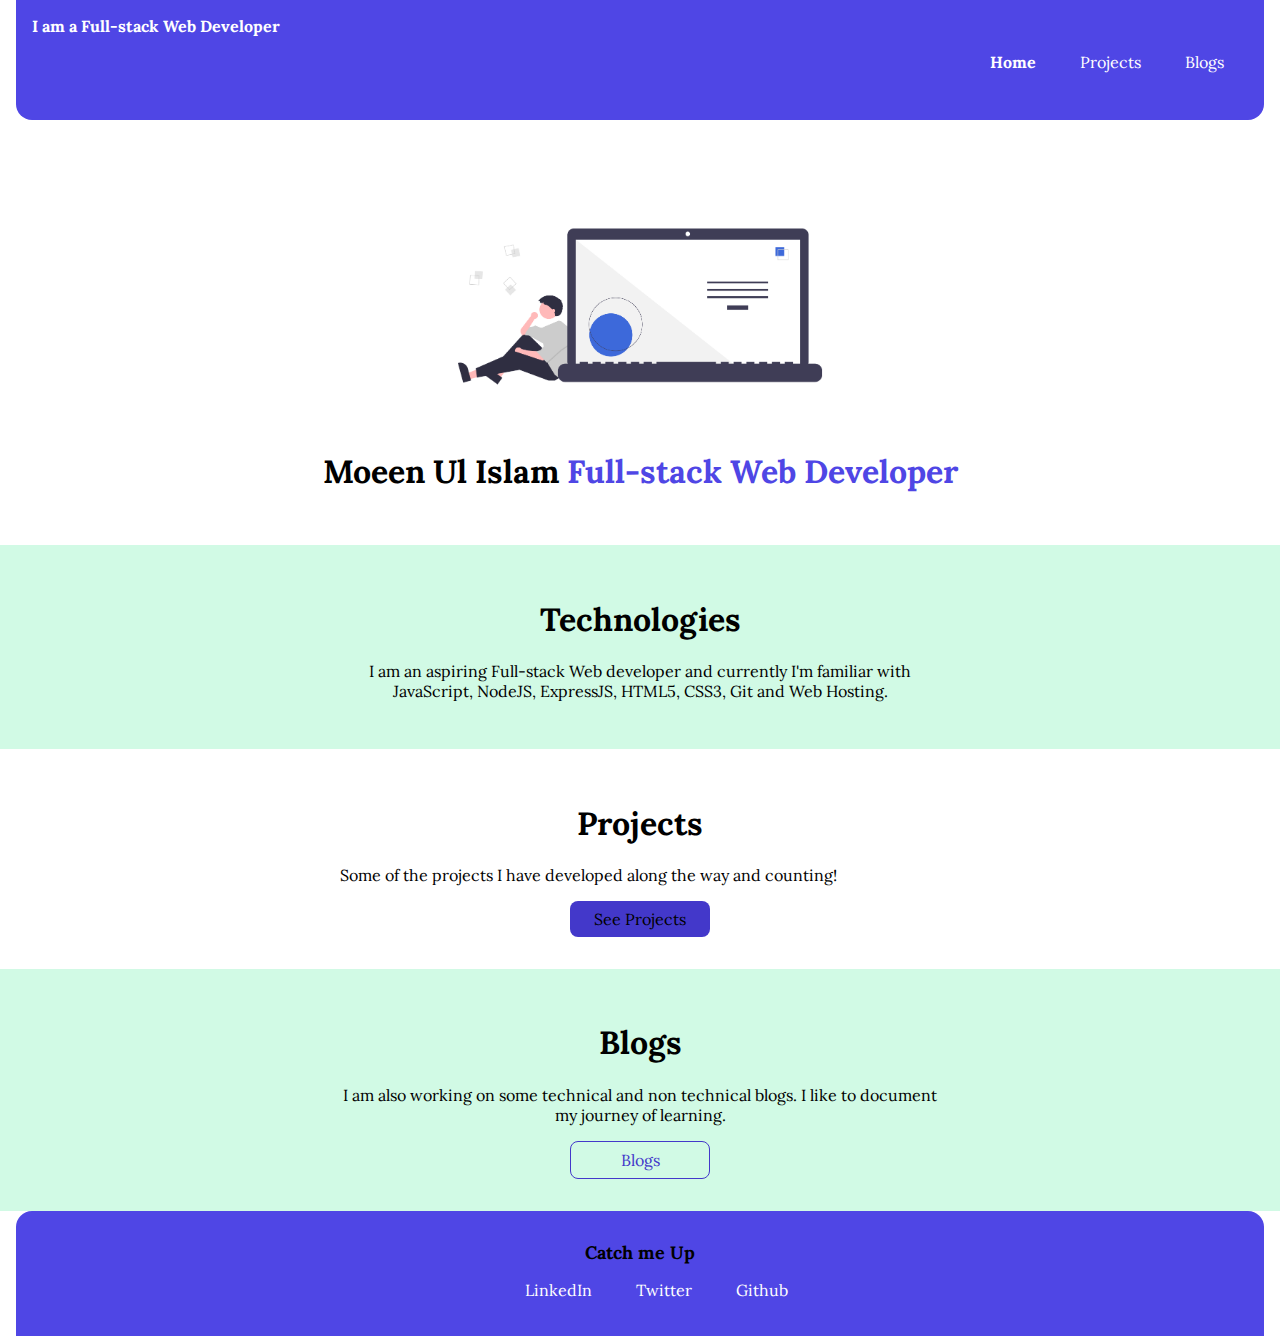
<file: index.html>
<!DOCTYPE html>
<html lang="en">
<head>
    <meta charset="UTF-8">
    <meta http-equiv="X-UA-Compatible" content="IE=edge">
    <meta name="viewport" content="width=device-width, initial-scale=1.0">
    <link rel="stylesheet" href="styles.css">
    <link rel="icon" href="./images/favicon.png">
    <title>Moeen Ul Islam</title>
        <!-- media preview -->
        <meta property="og:title" name="twitter:title" itemprop="name" content="Moeen Ul Islam">
        <meta property="og:site_name" content="Moeen Ul Islam">
        <meta property="og:description" name="twitter:description" itemprop="description" content="Checkout my work, interests and blogs here!">
        <meta property="og:type" content="website">
        <meta property="og:image" name="twitter:image:src" itemprop="image" content="./images/preview.png">
        <meta property="og:image:width" content="300">
        <meta property="og:image:height" content="300">
        <meta property="og:url" content="https://moeen.netlify.app/">
        <meta property="twitter:card" content="summary_large_image">
        <meta property="og:image:alt" name="twitter:image:alt" content="LOGO">
        <!-- media preview -->
</head>
<body>
    
<nav class="navigation-bar">
    <div class="nav-div">I am a Full-stack Web Developer</div>
    <ul class="list-nav">
        <li class="list-item-nav"><a class="link-nav link-active" href="/">Home</a></li>
        <li class="list-item-nav"><a class="link-nav" href="/projects.html">Projects</a></li>
        <li class="list-item-nav"><a class="link-nav" href="/blogs.html">Blogs</a></li>
    </ul>
</nav>


<header class="header">
    <img class="header-img" src="./images/header.png" alt="">
    <h1 class="header-heading">Moeen Ul Islam <span class="special-heading">Full-stack Web Developer</span></h1>
</header>

<section class="section colored">
    <div class="section-container">
        <h1>Technologies</h1>
        <p>I am an aspiring Full-stack Web developer and currently I'm familiar with JavaScript, NodeJS, ExpressJS, HTML5, CSS3, Git and Web Hosting.</p>
    </div>
</section>

<section class="section">
    <div class="section-container">
        <h1>Projects</h1>
            <neoG>Some of the projects I have developed along the way and counting!</p>
            <a class="link link-primary" href="./projects.html">See Projects</a>

    </div>
</section>

<section class="section colored">
    <div class="section-container">
        <h1>Blogs</h1>
        <p>I am also working on some technical and non technical blogs. I like to document my journey of learning.</p>
        <a class="link link-secondary" href="./blogs.html">Blogs</a>
    </div>
</section>


<footer class="footer">
    <div class="footer-heading">Catch me Up</div>
    <ul class="list-foot">
        <li class="list-item-foot">
            <a class="foot-link" href="https://www.linkedin.com/in/moeenulislam" target="_blank">LinkedIn</a>
        </li>

        <li class="list-item-foot">
            <a class="foot-link" href="https://twitter.com/moeenulislam_" target="_blank">Twitter</a>
        </li>

        <li class="list-item-foot">
            <a class="foot-link" href="https://github.com/moeen-ul-islam" target="_blank">Github</a>
        </li>
    </ul>
</footer>

</body>
</html>
</file>
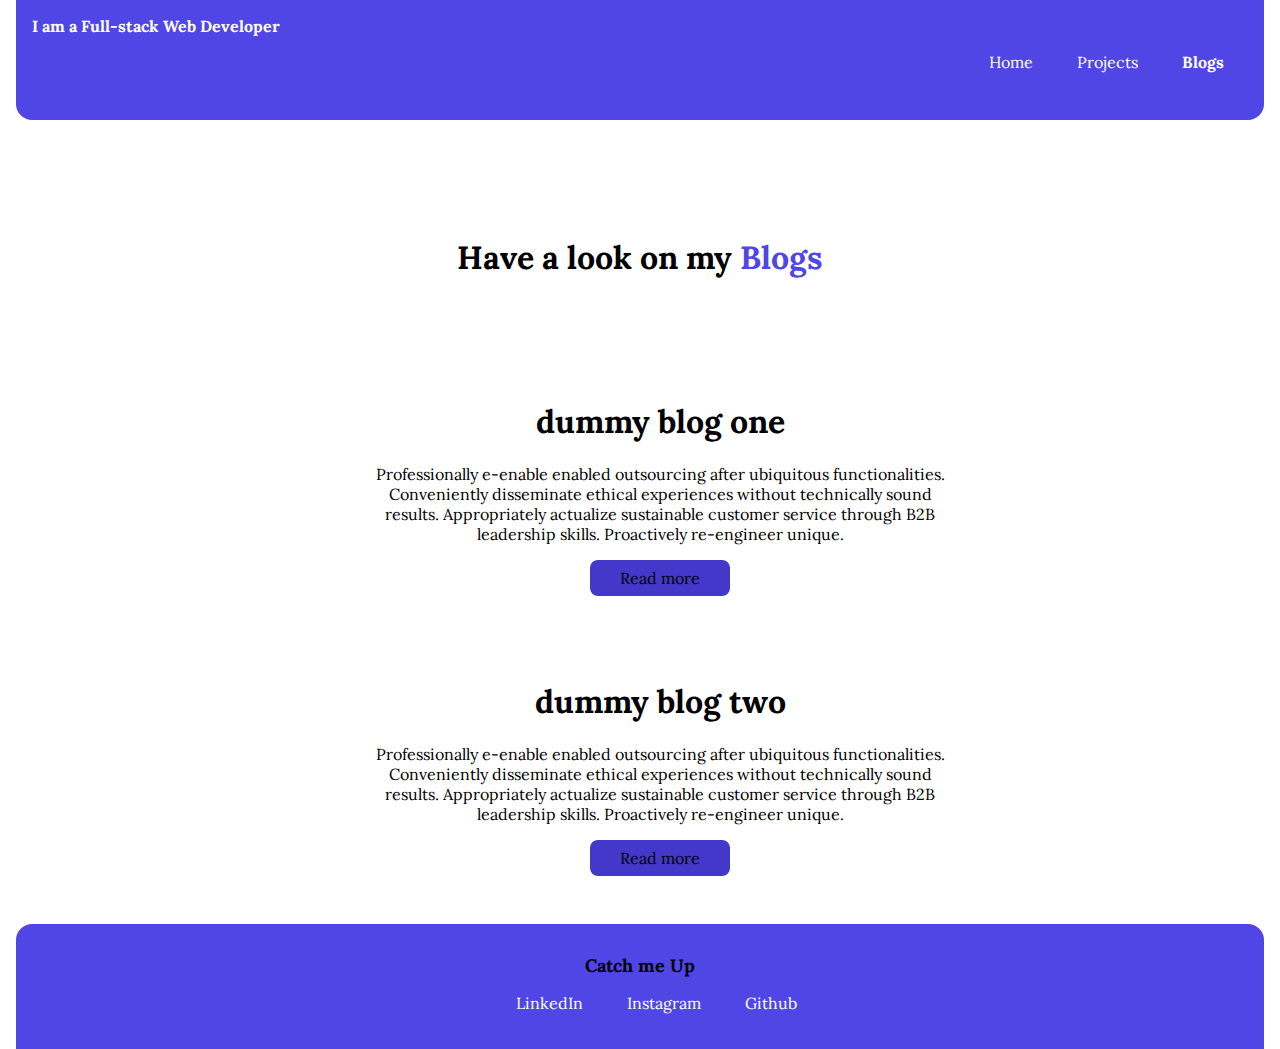
<file: blogs.html>
<!DOCTYPE html>
<html lang="en">
  <head>
    <meta charset="UTF-8" />
    <meta http-equiv="X-UA-Compatible" content="IE=edge" />
    <meta name="viewport" content="width=device-width, initial-scale=1.0" />
    <link rel="stylesheet" href="/styles.css" />
    <link rel="icon" href="./images/favicon.png">
    <title>blogs | Moeen Ul Islam</title>
  </head>
  <body>
    <nav class="navigation-bar">
      <div class="nav-div">I am a Full-stack Web Developer</div>
      <ul class="list-nav">
        <li class="list-item-nav"><a class="link-nav" href="/">Home</a></li>
        <li class="list-item-nav">
          <a class="link-nav" href="/projects.html">Projects</a>
        </li>
        <li class="list-item-nav">
          <a class="link-nav link-active" href="/blogs.html">Blogs</a>
        </li>
      </ul>
    </nav>

    <header class="header">
      <h1 class="header-heading">
        Have a look on my <span class="special-heading">Blogs</span>
      </h1>
    </header>

    <ul class="list-project-page">
      <li>
        <div class="section section-container">
          <h1>dummy blog one</h1>
          <p>
            Professionally e-enable enabled outsourcing after ubiquitous
            functionalities. Conveniently disseminate ethical experiences
            without technically sound results. Appropriately actualize
            sustainable customer service through B2B leadership skills.
            Proactively re-engineer unique.
          </p>
          <a class="link link-primary" href="/">Read more</a>
        </div>
      </li>

      <li>
        <div class="section section-container">
          <h1>dummy blog two</h1>
          <p>
            Professionally e-enable enabled outsourcing after ubiquitous
            functionalities. Conveniently disseminate ethical experiences
            without technically sound results. Appropriately actualize
            sustainable customer service through B2B leadership skills.
            Proactively re-engineer unique.
          </p>
          <a class="link link-primary" href="/">Read more</a>
        </div>
      </li>
    </ul>

    <footer class="footer">
      <div class="footer-heading">Catch me Up</div>
      <ul class="list-foot">
        <li class="list-item-foot">
          <a class="foot-link" href="/">LinkedIn</a>
        </li>
        <li class="list-item-foot">
          <a class="foot-link" href="/">Instagram</a>
        </li>
        <li class="list-item-foot">
          <a class="foot-link" href="/">Github</a>
        </li>
      </ul>
    </footer>
  </body>
</html>
</file>
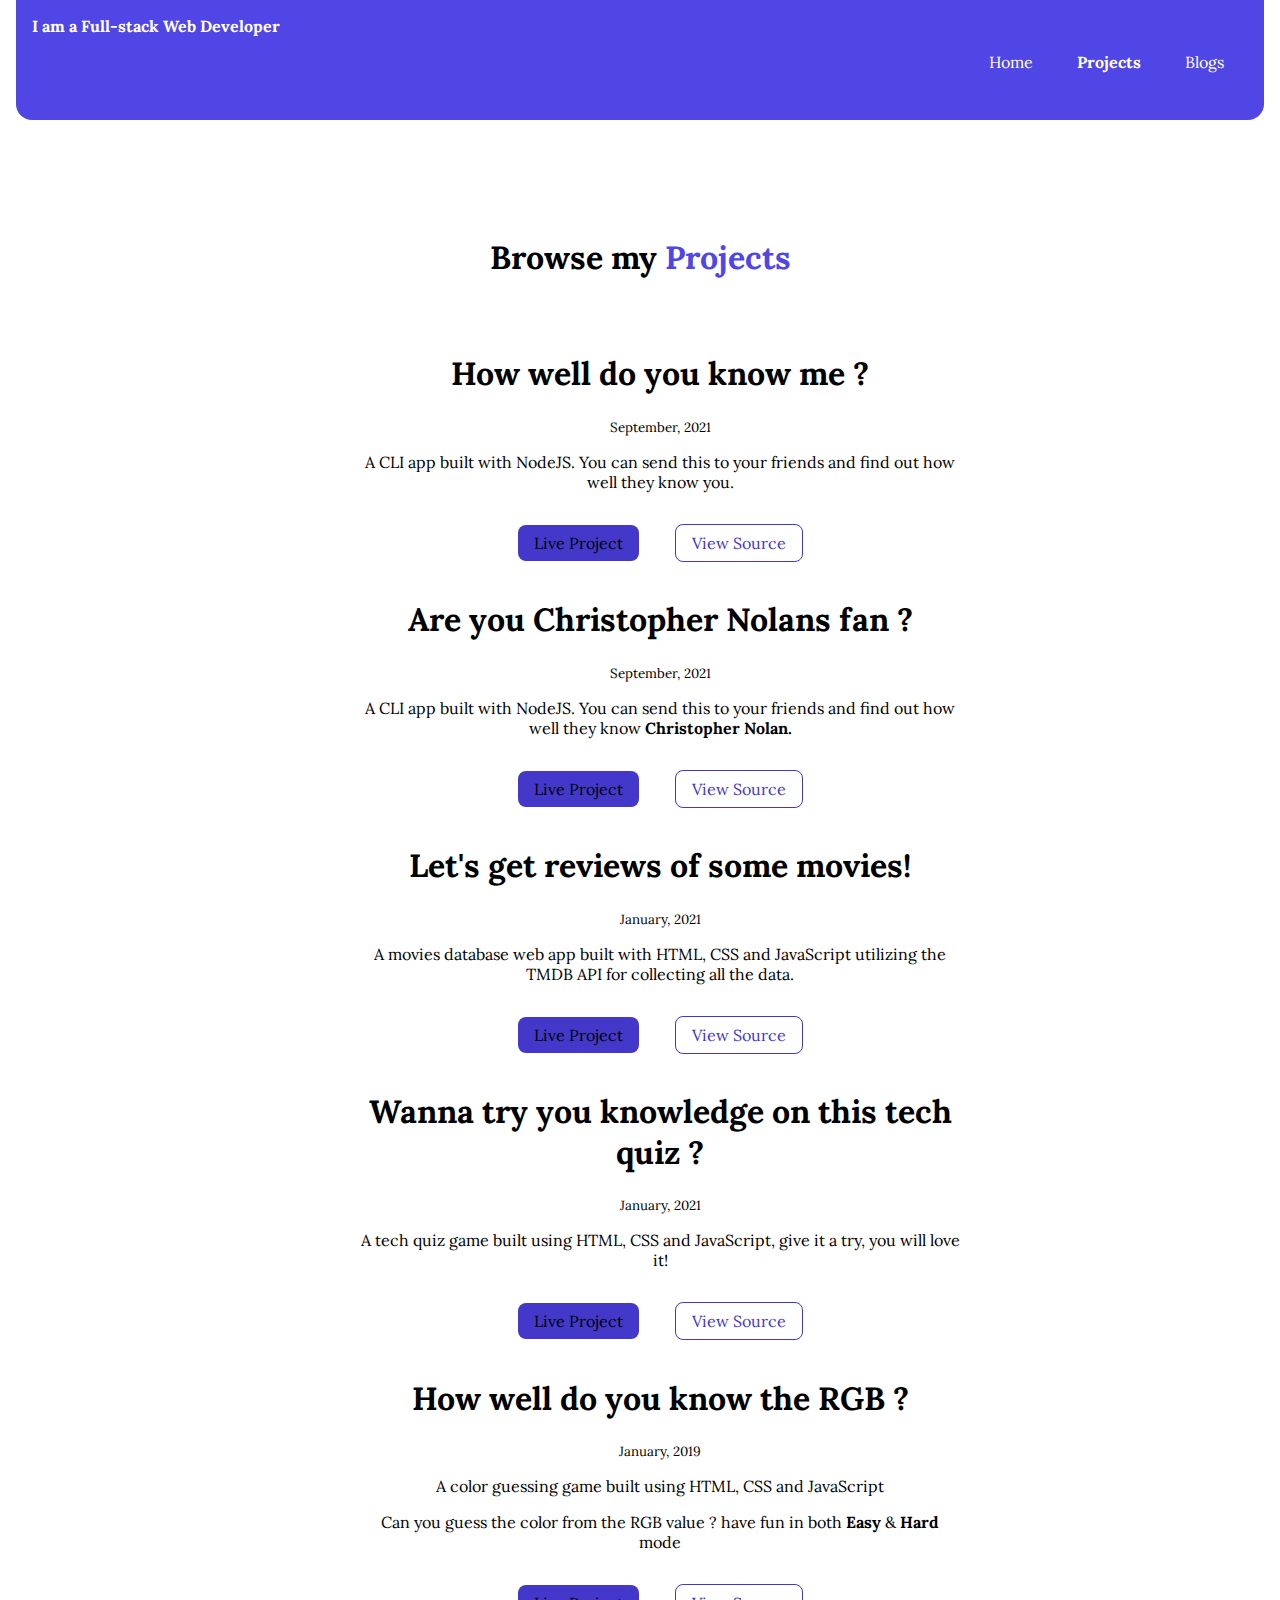
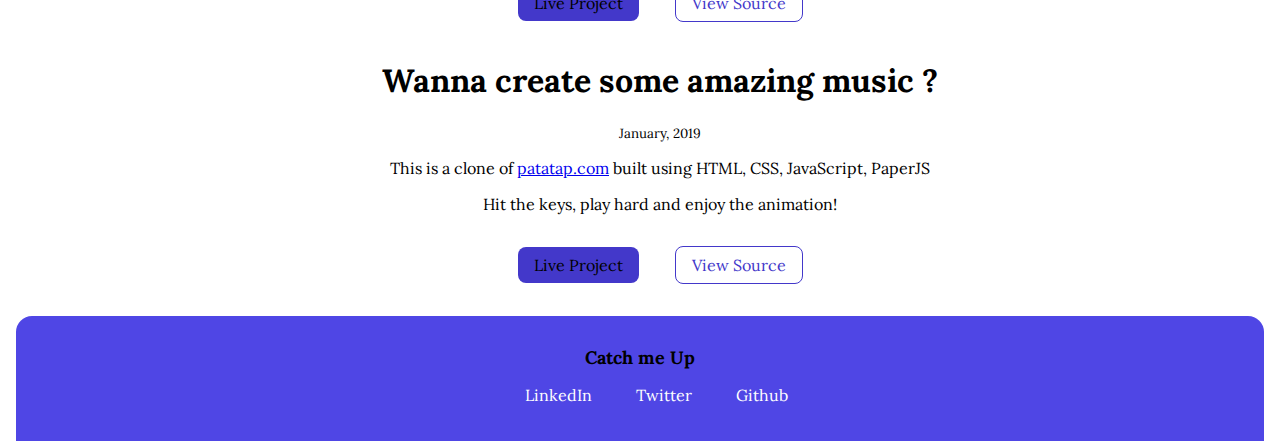
<file: projects.html>
<!DOCTYPE html>
<html lang="en">
<head>
    <meta charset="UTF-8">
    <meta http-equiv="X-UA-Compatible" content="IE=edge">
    <meta name="viewport" content="width=device-width, initial-scale=1.0">
    <link rel="stylesheet" href="/styles.css">
    <link rel="icon" href="./images/favicon.png">
    <title>projects | Moeen Ul Islam</title>
</head>
<body>
    
    <nav class="navigation-bar">
        <div class="nav-div">I am a Full-stack Web Developer</div>
        <ul class="list-nav">
            <li class="list-item-nav"><a class="link-nav" href="/">Home</a></li>
            <li class="list-item-nav"><a class="link-nav  link-active" href="./projects.html">Projects</a></li>
            <li class="list-item-nav"><a class="link-nav" href="./blogs.html">Blogs</a></li>
        </ul>
    </nav>
    
    <header class="header">
        <h1 class="header-heading">Browse my <span class="special-heading">Projects</span></h1>
    </header>

  
    <ul class="list-project-page">
        <!-- project - 1 -->
        <li>
            <div class="section-container">
                <h1>How well do you know me ?</h1>
            <small>September, 2021</small>
            <p>A CLI app built with NodeJS. You can send this to your friends and find out how well they know you.</p>

            <a class="link link-primary link-project" href="https://replit.com/@knightmare-007/QuizGame#index.js?embed=1&output=1" target="_blank">Live Project</a>
            <a class="link link-secondary link-project" href="https://github.com/Moeen-Ul-Islam/MoeensQuiz" target="_blank">View Source</a>
            </div>
        </li>
        <!-- project - 2 -->
        <li>
            <div class="section-container">
                <h1>Are you Christopher Nolans fan ?</h1>
            <small>September, 2021</small>
            <p>A CLI app built with NodeJS. You can send this to your friends and find out how well they know <strong>Christopher Nolan.</strong></p>

            <a class="link link-primary link-project" href="https://replit.com/@knightmare-007/MovieGame?embed=1&output=1" target="_blank">Live Project</a>
            <a class="link link-secondary link-project" href="https://github.com/Moeen-Ul-Islam/movieQuiz" target="_blank">View Source</a>
            </div>
        </li>
        <!-- project - 3 -->
        <li>
            <div class="section-container">
                <h1>Let's get reviews of some movies!</h1>
            <small>January, 2021</small>
            <p>A movies database web app built with HTML, CSS and JavaScript utilizing the TMDB API for collecting all the data.</p>
            <a class="link link-primary link-project" href="https://moeen-ul-islam.github.io/MoviesApp/" target="_blank">Live Project</a>
            <a class="link link-secondary link-project" href="https://github.com/Moeen-Ul-Islam/MoviesApp">View Source</a>
            </div>
        </li>
        <!-- project - 4 -->
        <li>
            <div class="section-container">
                <h1>Wanna try you knowledge on this tech quiz ?</h1>
            <small>January, 2021</small>
            <p>A tech quiz game built using HTML, CSS and JavaScript, give it a try, you will love it!</p>
            <a class="link link-primary link-project" href="https://moeen-ul-islam.github.io/QuizApp/" target="_blank">Live Project</a>
            <a class="link link-secondary link-project" href="https://github.com/Moeen-Ul-Islam/QuizApp" target="_blank">View Source</a>
            </div>
        </li>
        <!-- project - 5 -->
        <li>
            <div class="section-container">
                <h1>How well do you know the RGB ?</h1>
            <small>January, 2019</small>
            <p>A color guessing game built using HTML, CSS and JavaScript</p>
            <p>Can you guess the color from the RGB value ? have fun in both <strong>Easy</strong> & <strong>Hard</strong> mode</p>
            <a class="link link-primary link-project" href="https://moeen-ul-islam.github.io/ColorGame/" target="_blank">Live Project</a>
            <a class="link link-secondary link-project" href="https://github.com/Moeen-Ul-Islam/ColorGame" target="_blank">View Source</a>
            </div>
        </li>
        <!-- project - 6 -->
        <li>
            <div class="section-container">
                <h1>Wanna create some amazing music ?</h1>
            <small>January, 2019</small>
            <p>This is a clone of <a href="https://patatap.com/" target="_blank">patatap.com</a> built using HTML, CSS, JavaScript, PaperJS</p>
            <p>Hit the keys, play hard and enjoy the animation!</p>
            <a class="link link-primary link-project" href="https://moeen-ul-islam.github.io/pataTapClone/" target="_blank">Live Project</a>
            <a class="link link-secondary link-project" href="https://github.com/Moeen-Ul-Islam/pataTapClone" target="_blank">View Source</a>
            </div>
        </li>
    </ul>






    <footer class="footer">
        <div class="footer-heading">Catch me Up</div>
        <ul class="list-foot">
            <li class="list-item-foot">
                <a class="foot-link" href="/">LinkedIn</a>
            </li>
            <li class="list-item-foot">
                <a class="foot-link" href="/">Twitter</a>
            </li>
            <li class="list-item-foot">
                <a class="foot-link" href="/">Github</a>
            </li>
        </ul>
    </footer>


</body>
</html>
</file>
<file: styles.css>
@import url('https://fonts.googleapis.com/css2?family=Lora:ital@1&display=swap');
:root{
    --primary-color:#4338CA;
   

}

body{
    font-family: 'Lora', serif;
    margin: auto;
}

hr {
    margin: 2rem 0rem;
}

/******NAVIGATION***********/

.navigation-bar {
    /* background-color: #10B981; */
    background-color: #4F46E5;
    padding: 1rem;
    padding-bottom: 2rem;
    border-bottom-left-radius: 1rem;
    border-bottom-right-radius: 1rem;
    margin-left: 1rem;
    margin-right: 1rem;
}
.nav-div {
    color:white;
    font-weight: bold;
}
.list-nav {
    text-align: right;
    list-style: none;
   
}
.list-item-nav {
    display: inline;
    
    padding: 0rem 0.5rem;
    padding-inline-start: 0px;
    
}
.link-nav {
    text-decoration: none;
    padding:1rem;
    color: white;
}
.navigation-bar .link-active {
    font-weight: bold;
}
.link-nav:hover {
    border-bottom: 3px solid white;
}

/******HEADER************/
.header {
        padding: 2rem;
        padding-top: 5rem;
    
}
.header .header-img {
    max-width: 80%;
    width: 450px;
    display: block;
    margin: auto;
}
.header .header-heading {
    text-align: center;
    padding-top: 1rem;
    /*color: #10B981;*/
}
.header .special-heading {
    /* color: #10B981; */
    color: #4F46E5;
}

/*********SECTIONS*************/
.section {
    padding: 2rem;
}
.colored{
    background-color: #D1FAE5;
}
 .section-container {
    max-width: 600px;
    margin: auto;
}
.section h1 {
    text-align: center;
}
.section p {
   /* width: 650px;*/
    text-align: center;
}
.section a {
    margin: auto;
}
 .link {
    box-sizing: border-box;
    text-decoration: none;
    padding: 0.5rem 1rem;
    margin-left: 16px;
   /* text-align: center;*/
}
.link:hover {
    /* background-color: #059669; */
    background-color: #818CF8;
    /* box-shadow: #34D399; */
    box-shadow: #A5B4FC;
    color: black;
}

 .link-primary {
    background-color: var(--primary-color);
    border-radius: 0.5rem;
    color: black;
    display: block;
    max-width: 140px;
    margin: 1rem 1rem 1rem 0rem;
    text-align: center;
    margin-left: 16px;

}
.link-secondary {
    color: var(--primary-color);
    border-radius: 0.5rem;
    border: 1px solid var(--primary-color);
    display: block;
    max-width: 140px;
    margin: 1rem 1rem 1rem 1rem;
    text-align: center;
    margin-left: 16px;
}
/********FOOTERS*****************/

.footer {
    /* background-color: #10B981; */
    background-color: #4F46E5;
    padding-bottom: 20px;
    padding-top: 30px;
    text-align: center;
    color: white;
    border-top-right-radius: 1rem;
    border-top-left-radius: 1rem;
    margin: auto 1rem;
}


.list-foot {
  text-align: center;
}
.list-item-foot {
    display: inline;
    list-style: none;
    padding: 0rem 0.5rem;
    padding-inline-start: 0px;
}
.footer .foot-link {
    text-decoration: none;
    padding:1rem;
    color: white;
}
.footer-heading {
    font-weight: bold;
    font-size: large;
    color: black;
  
}
.footer .foot-link:hover {
    color: white;
    border-bottom: white;
    
}


/*******project page******/
.list-project-page {
    text-align: center;
    list-style: none;
}
.link-project {
    display: inline-block;
   
}
/******blog page*********/
</file>
